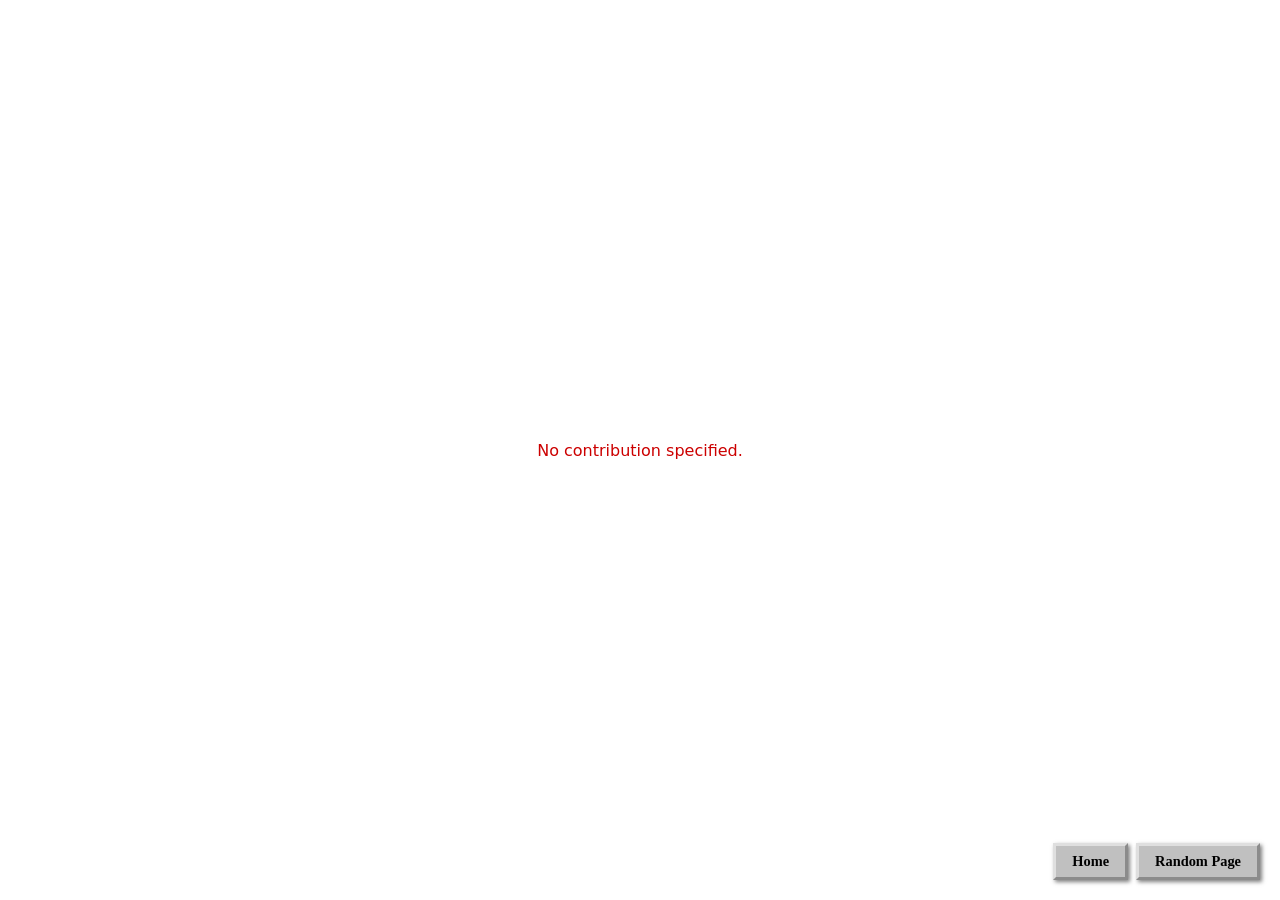
<file: view.html>
<!DOCTYPE html>
<html lang="en">
<head>
  <meta charset="UTF-8">
  <meta name="viewport" content="width=device-width, initial-scale=1.0">
  <title>Contribution — Build My Site</title>
  <link rel="stylesheet" href="assets/css/site.css">
  <script data-goatcounter="https://terpinedream.goatcounter.com/count"
          async src="https://gc.zgo.at/count.js"></script>
</head>
<body class="view-page">
  <div id="view-content">
    <p class="view-error">Loading…</p>
  </div>

  <nav class="view-floating-nav" aria-label="Page navigation">
    <a href="index.html" class="floating-button">Home</a>
    <button type="button" id="random-page-btn" class="floating-button">Random Page</button>
  </nav>

  <script type="module" src="assets/js/random-button.js?v=8"></script>
  <script type="module" src="assets/js/view.js?v=8"></script>
</body>
</html>
</file>
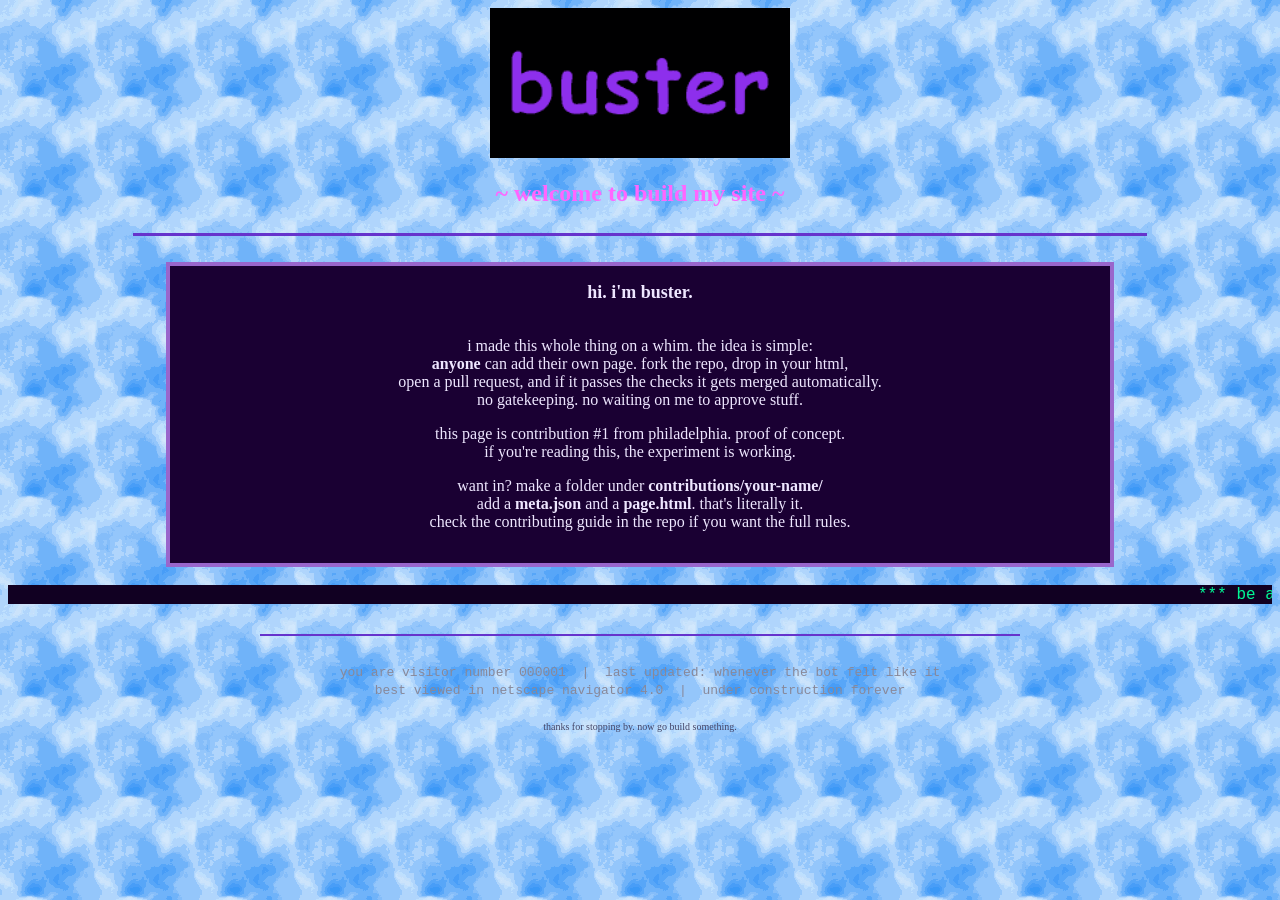
<file: contributions/buster/page.html>
<!DOCTYPE html>
<html lang="en">
<head>
  <meta charset="UTF-8">
  <title>buster</title>
</head>
<body bgcolor="#000000" background="[data-uri]" text="#ccccff" link="#ff66ff" vlink="#cc44cc">

<center>

<img src="[data-uri]" width="300" height="150" alt="buster">

<br><br>

<font face="Comic Sans MS, cursive" size="5" color="#ff66ff"><b>~ welcome to build my site ~</b></font>

<br><br>

<hr width="80%" size="3" noshade color="#6633cc">

<br>

<table border="3" cellpadding="16" cellspacing="0" bgcolor="#1a0033" bordercolor="#9966cc" width="75%">
<tr>
<td align="center">

<font face="Times New Roman, serif" size="4" color="#eee6ff">
<b>hi. i'm buster.</b>
</font>

<br><br>

<font face="Times New Roman, serif" size="3" color="#eee6ff">
<p>i made this whole thing on a whim. the idea is simple:<br>
<b>anyone</b> can add their own page. fork the repo, drop in your html,<br>
open a pull request, and if it passes the checks it gets merged automatically.<br>
no gatekeeping. no waiting on me to approve stuff.</p>

<p>this page is contribution #1 from philadelphia. proof of concept.<br>
if you're reading this, the experiment is working.</p>

<p>want in? make a folder under <b>contributions/your-name/</b><br>
add a <b>meta.json</b> and a <b>page.html</b>. that's literally it.<br>
check the contributing guide in the repo if you want the full rules.</p>
</font>

</td>
</tr>
</table>

<br>

<marquee behavior="scroll" direction="left" bgcolor="#110022">
<font color="#00ff99" face="Courier New, monospace" size="3">
*** be a little weird. that's the point. *** your page could be next. *** go make something. ***
</font>
</marquee>

<br><br>

<hr width="60%" size="2" noshade color="#6633cc">

<br>

<font face="Courier New, monospace" size="2" color="#888899">
you are visitor number 000001 &nbsp;|&nbsp; last updated: whenever the bot felt like it<br>
best viewed in netscape navigator 4.0 &nbsp;|&nbsp; under construction forever
</font>

<br><br>

<font size="1" color="#444466">thanks for stopping by. now go build something.</font>

</center>

</body>
</html>
</file>
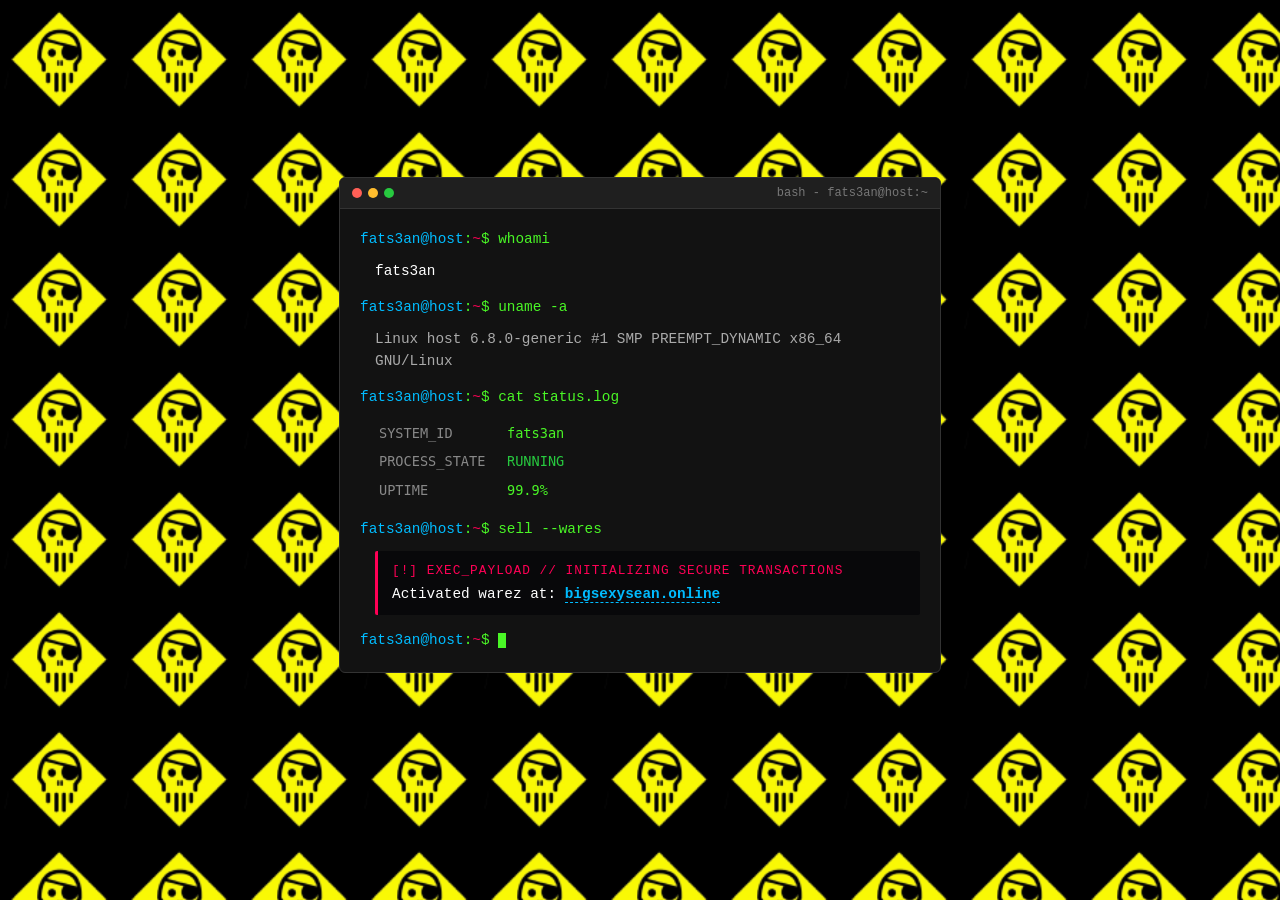
<file: contributions/fats3an/page.html>
<!DOCTYPE html>
<html lang="en">
<head>
  <meta charset="UTF-8">
  <title>fats3an</title>
</head>
<body style="background: #000000; color: #4af626; font-family: 'Courier New', Courier, monospace; display: flex; justify-content: center; align-items: center; min-height: 90vh; margin: 0; padding: 20px; background-image: url('[data-uri]'); background-repeat: repeat; background-size: 120px 120px;">

  <div style="background: #121212; border: 1px solid #333; border-radius: 6px; width: 100%; max-width: 600px; overflow: hidden;">
    
    <div style="background: #1f1f1f; padding: 8px 12px; border-bottom: 1px solid #333; display: flex; align-items: center; justify-content: space-between;">
      <div style="display: flex; gap: 6px;">
        <span style="width: 10px; height: 10px; background: #ff5f56; border-radius: 50%; display: inline-block;"></span>
        <span style="width: 10px; height: 10px; background: #ffbd2e; border-radius: 50%; display: inline-block;"></span>
        <span style="width: 10px; height: 10px; background: #27c93f; border-radius: 50%; display: inline-block;"></span>
      </div>
      <span style="font-size: 0.75rem; color: #777;">bash - fats3an@host:~</span>
    </div>

    <div style="padding: 20px; font-size: 0.9rem; line-height: 1.5;">
      <p style="margin: 0 0 10px 0;"><span style="color: #00bcff;">fats3an@host</span>:<span style="color: #ff0055;">~</span>$ whoami</p>
      <p style="margin: 0 0 15px 15px; color: #fff;">fats3an</p>

      <p style="margin: 0 0 10px 0;"><span style="color: #00bcff;">fats3an@host</span>:<span style="color: #ff0055;">~</span>$ uname -a</p>
      <p style="margin: 0 0 15px 15px; color: #aaa;">Linux host 6.8.0-generic #1 SMP PREEMPT_DYNAMIC x86_64 GNU/Linux</p>

      <p style="margin: 0 0 10px 0;"><span style="color: #00bcff;">fats3an@host</span>:<span style="color: #ff0055;">~</span>$ cat status.log</p>
      
      <table border="0" cellpadding="4" cellspacing="0" style="margin: 0 0 15px 15px; width: calc(100% - 15px); color: #4af626; font-family: monospace; font-size: 0.85rem;">
        <tr>
          <td style="color: #888; width: 120px;">SYSTEM_ID</td>
          <td>fats3an</td>
        </tr>
        <tr>
          <td style="color: #888;">PROCESS_STATE</td>
          <td style="color: #27c93f;">RUNNING</td>
        </tr>
        <tr>
          <td style="color: #888;">UPTIME</td>
          <td>99.9%</td>
        </tr>
      </table>

      <p style="margin: 0 0 10px 0;"><span style="color: #00bcff;">fats3an@host</span>:<span style="color: #ff0055;">~</span>$ sell --wares</p>
      <div style="margin: 0 0 15px 15px; background: #08080a; padding: 10px 14px; border-left: 3px solid #ff0055; border-radius: 2px;">
        <p style="margin: 0 0 4px 0; color: #ff0055; font-size: 0.8rem; letter-spacing: 1px;">[!] EXEC_PAYLOAD // INITIALIZING SECURE TRANSACTIONS</p>
        <p style="margin: 0; color: #fff;">Activated warez at: <span style="color: #00bcff; text-decoration: none; font-weight: bold; border-bottom: 1px dashed #00bcff;">bigsexysean.online</span></p>
      </div>

      <p style="margin: 0;"><span style="color: #00bcff;">fats3an@host</span>:<span style="color: #ff0055;">~</span>$ <span style="display: inline-block; width: 8px; height: 15px; background: #4af626; vertical-align: middle;"></span></p>
    </div>

  </div>

</body>
</html>
</file>
<file: assets/css/site.css>
*,
*::before,
*::after {
  box-sizing: border-box;
}

/* ---- Retro site shell (index, explore) ---- */

body.retro-site {
  margin: 0;
  min-height: 100%;
  font-family: "Comic Sans MS", "Comic Sans", "Chalkboard SE", cursive;
  font-size: 16px;
  line-height: 1.5;
  color: #eee6ff;
  background: #0a0014 url("../background.jpg") center top fixed;
  background-size: cover;
}

body.retro-site a {
  color: #66ffff;
}

body.retro-site a:visited {
  color: #ff66ff;
}

body.retro-site a:hover {
  color: #ffff66;
}

.retro-wrap {
  max-width: 820px;
  margin: 0 auto;
  padding: 0 1rem 3rem;
}

.retro-header {
  text-align: center;
  padding: 1rem 0 0.5rem;
}

.retro-banner {
  max-width: 100%;
  height: auto;
  image-rendering: auto;
}

.retro-title {
  font-family: "Times New Roman", Times, Georgia, serif;
  font-size: 1.75rem;
  font-weight: bold;
  color: #ff99ff;
  text-shadow: 2px 2px 0 #660066;
  margin: 0.75rem 0 0.5rem;
  letter-spacing: 0.02em;
}

.retro-intro {
  font-size: 1rem;
  color: #ddd0ff;
  margin: 0;
  max-width: 36rem;
  margin-inline: auto;
}

.retro-nav {
  display: flex;
  flex-wrap: wrap;
  justify-content: center;
  gap: 0.75rem;
  padding: 1rem 0;
}

.retro-btn {
  display: inline-block;
  font-family: "Times New Roman", Times, serif;
  font-size: 0.95rem;
  font-weight: bold;
  color: #000 !important;
  background: #c0c0c0;
  border: 3px outset #dfdfdf;
  padding: 0.35rem 1rem;
  text-decoration: none;
  cursor: pointer;
  line-height: 1.3;
}

.retro-btn:hover {
  background: #d4d4d4;
  color: #000 !important;
}

.retro-btn:active {
  border-style: inset;
  background: #a8a8a8;
}

.retro-btn:disabled {
  opacity: 0.45;
  cursor: not-allowed;
  border-style: inset;
}

.retro-hr {
  border: none;
  border-top: 3px double #9966cc;
  margin: 1rem 0;
}

.retro-construction-wrap {
  text-align: center;
  margin-bottom: 1rem;
}

.retro-main {
  padding: 0.5rem 0;
}

.retro-panel {
  background: rgba(10, 0, 30, 0.85);
  border: 4px ridge #9966cc;
  padding: 1rem;
  text-align: center;
}

.retro-panel-title {
  font-family: "Times New Roman", Times, serif;
  font-size: 1.35rem;
  color: #ffccff;
  margin: 0 0 0.25rem;
}

.retro-panel-desc {
  margin: 0 0 1rem;
  font-size: 0.9rem;
  color: #bbaadd;
}

.retro-construction {
  flex-shrink: 0;
}

.retro-blurb {
  text-align: center;
  margin: 1.25rem 0 0;
  font-size: 0.95rem;
  color: #ccb8ff;
}

.retro-footer-links {
  margin: 0 0 0.75rem;
  font-size: 0.95rem;
}

.retro-footer-links a {
  font-weight: bold;
}

.retro-footer {
  text-align: center;
  font-family: "Courier New", Courier, monospace;
  font-size: 0.8rem;
  color: #9988bb;
  padding: 0.5rem 0;
}

.retro-footer-small {
  margin: 0.35rem 0;
  font-size: 0.75rem;
}

.retro-marquee {
  background: #110022;
  border-bottom: 3px double #ff66ff;
  color: #00ff99;
  font-family: "Courier New", Courier, monospace;
  font-size: 0.85rem;
  font-weight: bold;
}

.retro-page-info {
  font-family: "Courier New", Courier, monospace;
  font-size: 0.9rem;
  color: #ffccff;
}

body.retro-site #map {
  height: 400px;
  border: 4px inset #663399;
  border-radius: 0;
  margin: 0;
  background: #1a0033;
}

body.retro-site .explore-controls {
  display: flex;
  align-items: center;
  justify-content: space-between;
  gap: 1rem;
  margin: 0 0 1rem;
}

body.retro-site .explore-grid {
  display: grid;
  grid-template-columns: repeat(auto-fill, minmax(220px, 1fr));
  gap: 1rem;
}

body.retro-site .explore-tile {
  background: rgba(10, 0, 30, 0.9);
  border: 3px groove #9966cc;
  border-radius: 0;
  overflow: hidden;
  text-decoration: none;
  color: inherit;
}

body.retro-site .explore-tile:hover {
  border-color: #ff66ff;
  box-shadow: 0 0 8px #ff66ff;
}

body.retro-site .explore-tile-label {
  padding: 0.5rem 0.75rem;
  font-family: "Times New Roman", Times, serif;
  font-weight: bold;
  font-size: 0.9rem;
  color: #ffccff;
  background: #220044;
  border-bottom: 2px solid #6633cc;
}

body.retro-site .explore-tile iframe {
  width: 100%;
  height: 140px;
  border: none;
  display: block;
  background: #fff;
  pointer-events: none;
}

body.retro-site .view-error {
  color: #ff6666;
  font-family: "Comic Sans MS", cursive;
}

body.retro-site > .floating-button {
  position: fixed;
  bottom: 1.25rem;
  right: 1.25rem;
  z-index: 1000;
}

/* ---- Marquee (shared) ---- */

.marquee-bar {
  overflow: hidden;
  white-space: nowrap;
  padding: 0.45rem 0;
}

.marquee-inner {
  display: inline-block;
  animation: marquee 28s linear infinite;
  padding-left: 100%;
}

.marquee-inner span {
  margin-right: 3rem;
}

@keyframes marquee {
  0% {
    transform: translateX(0);
  }
  100% {
    transform: translateX(-100%);
  }
}

/* ---- Full-screen contribution view ---- */

html,
body.view-page {
  margin: 0;
  padding: 0;
}

body.view-page {
  overflow: hidden;
  height: 100vh;
  height: 100dvh;
  font-family: system-ui, sans-serif;
}

body.view-page #view-content {
  position: fixed;
  inset: 0;
}

body.view-page .view-frame-wrap {
  width: 100%;
  height: 100%;
  border: none;
  border-radius: 0;
  background: #fff;
}

body.view-page .view-frame-wrap iframe {
  width: 100%;
  height: 100%;
  border: none;
  display: block;
}

body.view-page .view-error {
  display: flex;
  align-items: center;
  justify-content: center;
  height: 100%;
  margin: 0;
  color: #c00;
}

.view-floating-nav {
  position: fixed;
  bottom: 1.25rem;
  right: 1.25rem;
  z-index: 1000;
  display: flex;
  gap: 0.5rem;
}

.floating-button {
  display: inline-block;
  font-family: "Times New Roman", Times, serif;
  font-size: 0.9rem;
  font-weight: bold;
  color: #000 !important;
  background: #c0c0c0;
  border: 3px outset #dfdfdf;
  padding: 0.4rem 1rem;
  cursor: pointer;
  text-decoration: none;
  line-height: 1.3;
  box-shadow: 2px 2px 4px rgba(0, 0, 0, 0.5);
}

.floating-button:hover {
  background: #d4d4d4;
  color: #000 !important;
  transform: none;
}

.floating-button:active {
  border-style: inset;
  background: #a8a8a8;
}

.view-frame-wrap {
  border: 1px solid #999;
  overflow: hidden;
  background: #fff;
}

.view-frame-wrap iframe {
  width: 100%;
  height: 480px;
  border: none;
  display: block;
}

.view-error {
  padding: 2rem;
  text-align: center;
}

body:not(.view-page):not(.retro-site) > .floating-button {
  position: fixed;
  bottom: 1.25rem;
  right: 1.25rem;
  z-index: 1000;
}

@media (max-width: 520px) {
  .retro-title {
    font-size: 1.35rem;
  }

  body.retro-site #map {
    height: 280px;
  }
}
</file>
